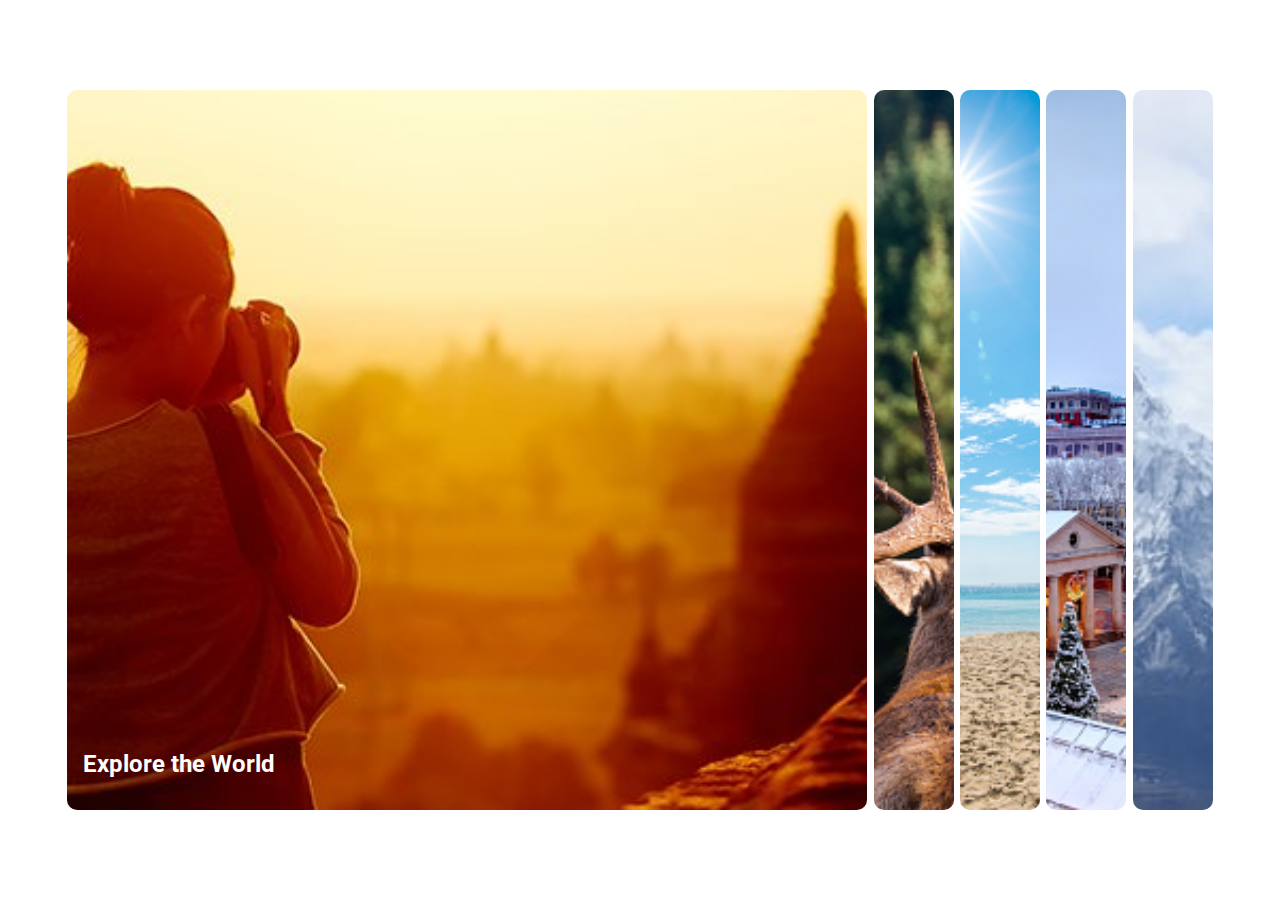
<file: Expanding Cards/index.html>
<!DOCTYPE html>
<html lang="en">
  <head>
    <meta charset="UTF-8" />
    <meta http-equiv="X-UA-Compatible" content="IE=edge" />
    <meta name="viewport" content="width=device-width, initial-scale=1.0" />
    <link
      rel="stylesheet"
      href="https://cdnjs.cloudflare.com/ajax/libs/font-awesome/6.0.0-beta3/css/all.min.css"
      integrity="sha512-Fo3rlrZj/k7ujTnHg4CGR2D7kSs0v4LLanw2qksYuRlEzO+tcaEPQogQ0KaoGN26/zrn20ImR1DfuLWnOo7aBA=="
      crossorigin="anonymous"
      referrerpolicy="no-referrer"
    />
    <title>Expanding Cards</title>
    <link rel="stylesheet" href="./styles.css" />
  </head>
  <body>
    <section class="container">
      <div
        class="panel active"
        style="
          background-image: url('./assets/images/explore-the-world-image.jpg');
        "
      >
        <h3>Explore the World</h3>
      </div>
      <div
        class="panel"
        style="background-image: url('./assets/images/wild-forest.jpg')"
      >
        <h3>Wild Forest</h3>
      </div>
      <div
        class="panel"
        style="background-image: url('./assets/images/beach.jpg')"
      >
        <h3>Sunny Beach</h3>
      </div>
      <div
        class="panel"
        style="background-image: url('./assets/images/city-on-winter.jpg')"
      >
        <h3>City on Winter</h3>
      </div>
      <div
        class="panel"
        style="background-image: url('./assets/images/mountain.jpeg')"
      >
        <h3>Mountain</h3>
      </div>
    </section>
  </body>
  <script src="./script.js"></script>
</html>
</file>
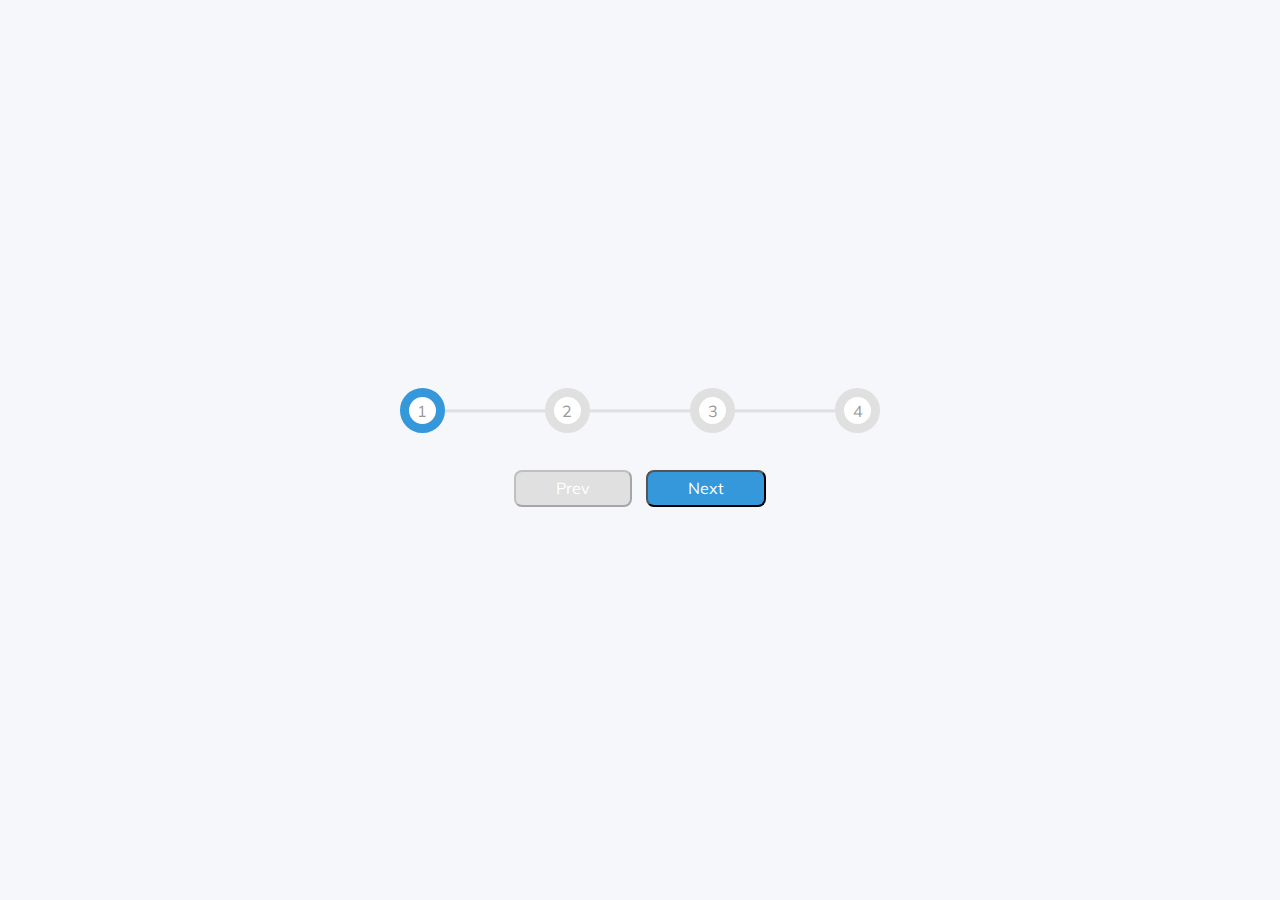
<file: Progress Steps/index.html>
<!DOCTYPE html>
<html lang="en">
<head>
  <meta charset="UTF-8">
  <meta http-equiv="X-UA-Compatible" content="IE=edge">
  <meta name="viewport" content="width=device-width, initial-scale=1.0">
  <link rel="stylesheet" 
  href="https://cdnjs.cloudflare.com/ajax/libs/font-awesome/6.0.0-beta3/css/all.min.css" 
  integrity="sha512-Fo3rlrZj/k7ujTnHg4CGR2D7kSs0v4LLanw2qksYuRlEzO+tcaEPQogQ0KaoGN26/zrn20ImR1DfuLWnOo7aBA==" 
  crossorigin="anonymous" referrerpolicy="no-referrer" />
  <title>Progress Steps</title>
  <link rel="stylesheet" href="./styles.css">
  
</head>
<body>
  <section class='container'>
    <div class="progress-container">
      <div class="progress" id="progress"></div>
      <div class="circle active">1</div>
      <div class="circle">2</div>
      <div class="circle">3</div>
      <div class="circle">4</div>
    </div>
    <button class="btn" id="prev" disabled>Prev</button>
    <button class="btn" id="next">Next</button>
  </section>
</body>
<script src='./script.js'>  </script>
</html>
</file>
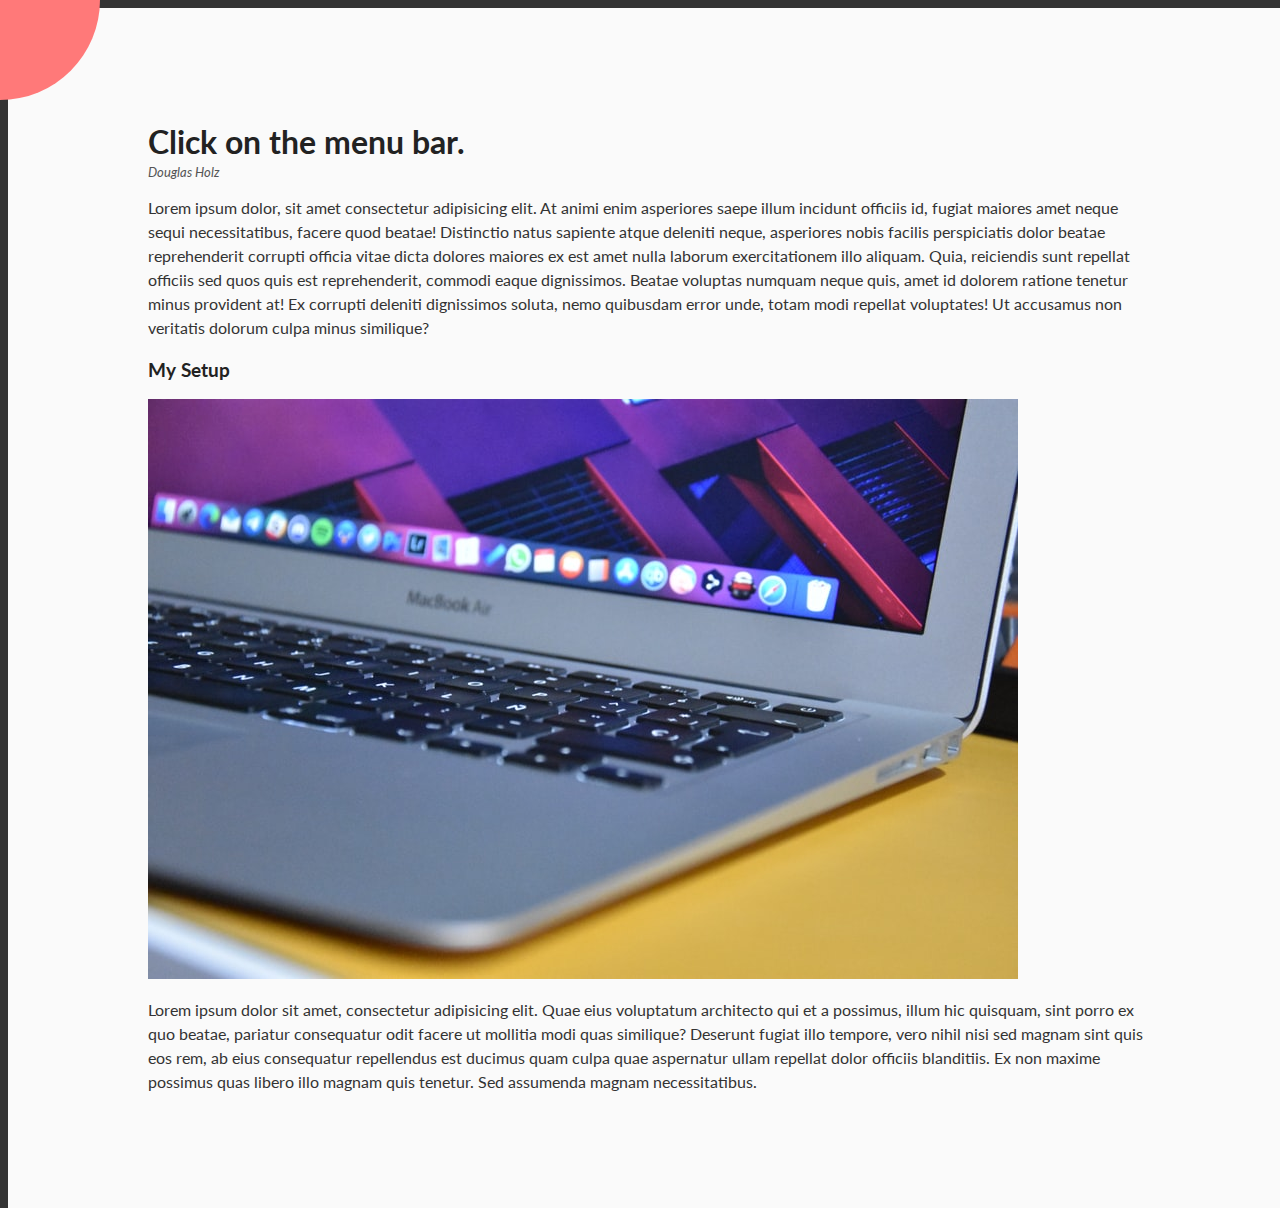
<file: Rotating Navigation/index.html>
<!DOCTYPE html>
<html lang="en">
  <head>
    <meta charset="UTF-8" />
    <meta http-equiv="X-UA-Compatible" content="IE=edge" />
    <meta name="viewport" content="width=device-width, initial-scale=1.0" />
    <link
      rel="stylesheet"
      href="https://use.fontawesome.com/releases/v5.13.0/css/all.css"
      integrity="sha384-Bfad6CLCknfcloXFOyFnlgtENryhrpZCe29RTifKEixXQZ38WheV+i/6YWSzkz3V"
      crossorigin="anonymous"
    />
    <title>Rotating Navigation</title>
    <link rel="stylesheet" href="./styles.css" />
  </head>
  <body>
    <div class="container">
      <div class="circle-container">
        <div class="circle">
          <button id="close">
            <i class="fas fa-times"></i>
          </button>
          <button id="open">
            <i class="fas fa-bars"></i>
          </button>
        </div>
      </div>
      <div class="content">
        <h1>Click on the menu bar.</h1>
        <small>Douglas Holz</small>
        <p>
          Lorem ipsum dolor, sit amet consectetur adipisicing elit. At animi
          enim asperiores saepe illum incidunt officiis id, fugiat maiores amet
          neque sequi necessitatibus, facere quod beatae! Distinctio natus
          sapiente atque deleniti neque, asperiores nobis facilis perspiciatis
          dolor beatae reprehenderit corrupti officia vitae dicta dolores
          maiores ex est amet nulla laborum exercitationem illo aliquam. Quia,
          reiciendis sunt repellat officiis sed quos quis est reprehenderit,
          commodi eaque dignissimos. Beatae voluptas numquam neque quis, amet id
          dolorem ratione tenetur minus provident at! Ex corrupti deleniti
          dignissimos soluta, nemo quibusdam error unde, totam modi repellat
          voluptates! Ut accusamus non veritatis dolorum culpa minus similique?
        </p>

        <h3>My Setup</h3>
        <img
          src="./assets/images/photo-1608810832512-55200d57b14e.jpeg"
          alt="my setup"
        ></img>

        <p>
          Lorem ipsum dolor sit amet, consectetur adipisicing elit. Quae eius
          voluptatum architecto qui et a possimus, illum hic quisquam, sint
          porro ex quo beatae, pariatur consequatur odit facere ut mollitia modi
          quas similique? Deserunt fugiat illo tempore, vero nihil nisi sed
          magnam sint quis eos rem, ab eius consequatur repellendus est ducimus
          quam culpa quae aspernatur ullam repellat dolor officiis blanditiis.
          Ex non maxime possimus quas libero illo magnam quis tenetur. Sed
          assumenda magnam necessitatibus.
        </p>
      </div>
    </div>
    <nav>
    <ul>
      <li><i class="fas fa-home"></i>Home</li>
      <li><i class="fas fa-user-alt"></i>About</li>
      <li><i class="fas fa-envelope"></i>Contact</li>
    </ul>
  </nav>
</body>
<script src='./script.js'>  </script>
</html>   
  </body>
</html>
</file>
<file: Expanding Cards/styles.css>
@import url('https://fonts.googleapis.com/css2?family=Roboto:wgt@400;700&display=swap');

*{
  box-sizing: border-box;
  margin: 0;
  padding: 0;
  font-size: 1em;
  font-family: inherit;
}

body {
  font-family: 'Roboto', sans-serif;
  display: flex;
  align-items: center;
  justify-content: center;
  height: 100vh;
  overflow: hidden;
}

.container {
  display: flex;
  width: 90vw;
}

.panel {
  background-size: auto 100%;
  background-position: center;
  background-repeat: no-repeat;
  height: 80vh;
  border-radius: 10px;
  color: #fff;
  cursor: pointer;
  flex: 0.5;
  margin: 0.2rem;
  position: relative;
  transition: flex 0.7s ease-in;
}

.panel h3 {
  font-size: 1.5rem;
  position: absolute;
  bottom: 2rem;
  left: 1rem;
  opacity: 0;
}

.panel.active {
  flex: 5;
}

.panel.active h3 {
  opacity: 1;
  transition: opacity 0.5s ease-in 0.4s;
}

@media (max-width: 480px) {
  .container {
    width: 100vw;
  }
  .panel:nth-of-type(4),.panel:nth-of-type(5) {
    display: none;
  }
}
</file>
<file: Progress Steps/styles.css>
@import url('https://fonts.googleapis.com/css2?family=Muli&display=swap');

:root {
  --line-border-fill: #3498db;
  --line-border-empty: #e0e0e0;
  --background: #f6f7fb;
  --white: #fff;
  --grey: #999;
}

*{
  box-sizing: border-box;
  margin: 0;
  padding: 0;
  font-size: 1em;
  font-family: inherit;
}

body {
  background-color: var(--background);
  font-family: 'Muli', sans-serif;
  display: flex;
  align-items: center;
  justify-content: center;
  height: 100vh;
  overflow: hidden;
}

.container {
  text-align:center;
}

.progress-container {
  display: flex;
  justify-content: space-between;
  position: relative;
  margin-bottom: 2rem;
  max-width: 100%;
  width: 30rem;
}
.progress-container::before {
  content: '';
  background-color: var(--line-border-empty);
  position: absolute;
  top: 50%;
  transform: translateY(-50%);
  height: 0.2rem;
  width: 100%;
  z-index: -1;
}

.progress {
  background-color: var(--line-border-fill);
  position: absolute;
  top: 50%;
  transform: translateY(-50%);
  height: 0.2rem;
  width: 0%;
  z-index: -1;
  transition: 0.4s ease;
}

.circle {
  background-color: var(--white);
  color: var(--grey);
  border-radius: 50%;
  height: 2.8rem;
  width: 2.8rem;
  display: flex;
  align-items: center;
  justify-content: center;
  border: .6rem solid var(--line-border-empty);
  transition: 0.4s ease;
}

.circle.active {
  border-color: var(--line-border-fill);
}

.btn {
  background-color: var(--line-border-fill);
  color: var(--white);
  border-radius: 0.5rem;
  cursor: pointer;
  padding: 0.4rem 2.5rem;
  margin: 0.3rem;
}

.btn:active {
  transform: scale(0.95);
}

.btn:focus {
  outline: none;
}

.btn:disabled {
  background-color: var(--line-border-empty);
  cursor: not-allowed;
}
</file>
<file: Rotating Navigation/styles.css>
@import url('https://fonts.googleapis.com/css2?family=Lato&display=swap');

:root {
  --dark-gray: #333;
  --black: #222;
  --white: #fafafa;
  --rose: #ff7979;
  --font-primary: #333;
  --font-secondary: #555;
}

*{
  box-sizing: border-box;
  font-family: inherit;
}

body {
  font-family: 'Lato', sans-serif;
  background-color: var(--dark-gray);
  color: var(--black);
  height: 100vh;
  overflow-x: hidden;
}

.container {
  background-color: var(--white);
  transform-origin: top left;
  transition: transform 0.5s linear;
  width: 100vw;
  min-height: 100vh;
  padding: 4rem;
}

.container.show-nav {
  transform: rotate(-20deg);

}

.container.show-nav .circle {
  transform: rotate(-70deg);
}

.circle-container {
  position: fixed;
  top: -100px;
  left: -100px;
}

.circle {
  background-color: var(--rose);
  height: 200px;
  width: 200px;
  border-radius: 50%;
  position: relative;
  transition: transform 0.5s linear;
}

.circle button {
  position: absolute;
  top: 50%;
  left: 50%;
  height: 100px;
  background-color: transparent;
  border: none;
  cursor: pointer;
  font-size: 2rem;
  color: var(--white);
}

.circle button:focus {
  outline: none;
}

.circle button#open{
  left: 60%;
}

.circle button#close{
  top: 60%; 
  transform: rotate(90deg);
  transform-origin: top left;
}

.container.show-nav + nav li {
  transform: translateX(0);
  transition-delay: 0.3s;
}

nav {
  position: fixed;
  bottom: 40px;
  left: 0;
  z-index: 100;
}

nav ul {
  list-style: none;
  padding-left: 30px;
}

nav ul li {
  text-transform: uppercase;
  color: var(--white);
  margin: 40px 0;
  transform: translateX(-100%);
  transition: transform 0.4s ease-in;
}

nav ul li + li {
  margin-left: 15px;
  transform: translateX(-150%);
}

nav ul li + li +li {
  margin-left: 30px;
  transform: translateX(-200%);
}

nav ul li i {
  font-size: 20px;
  margin-right: 10px;
}



.content {
  max-width: 1000px;
  margin: 50px auto;
}

.content img {
  max-width: 1000px;
}

.content h1 {
  margin: 0;
}

.content small {
  color: var(--font-secondary);
  font-style: italic;
  }

.container p {
  color: var(--font-primary);
  line-height: 1.5;

}
</file>
